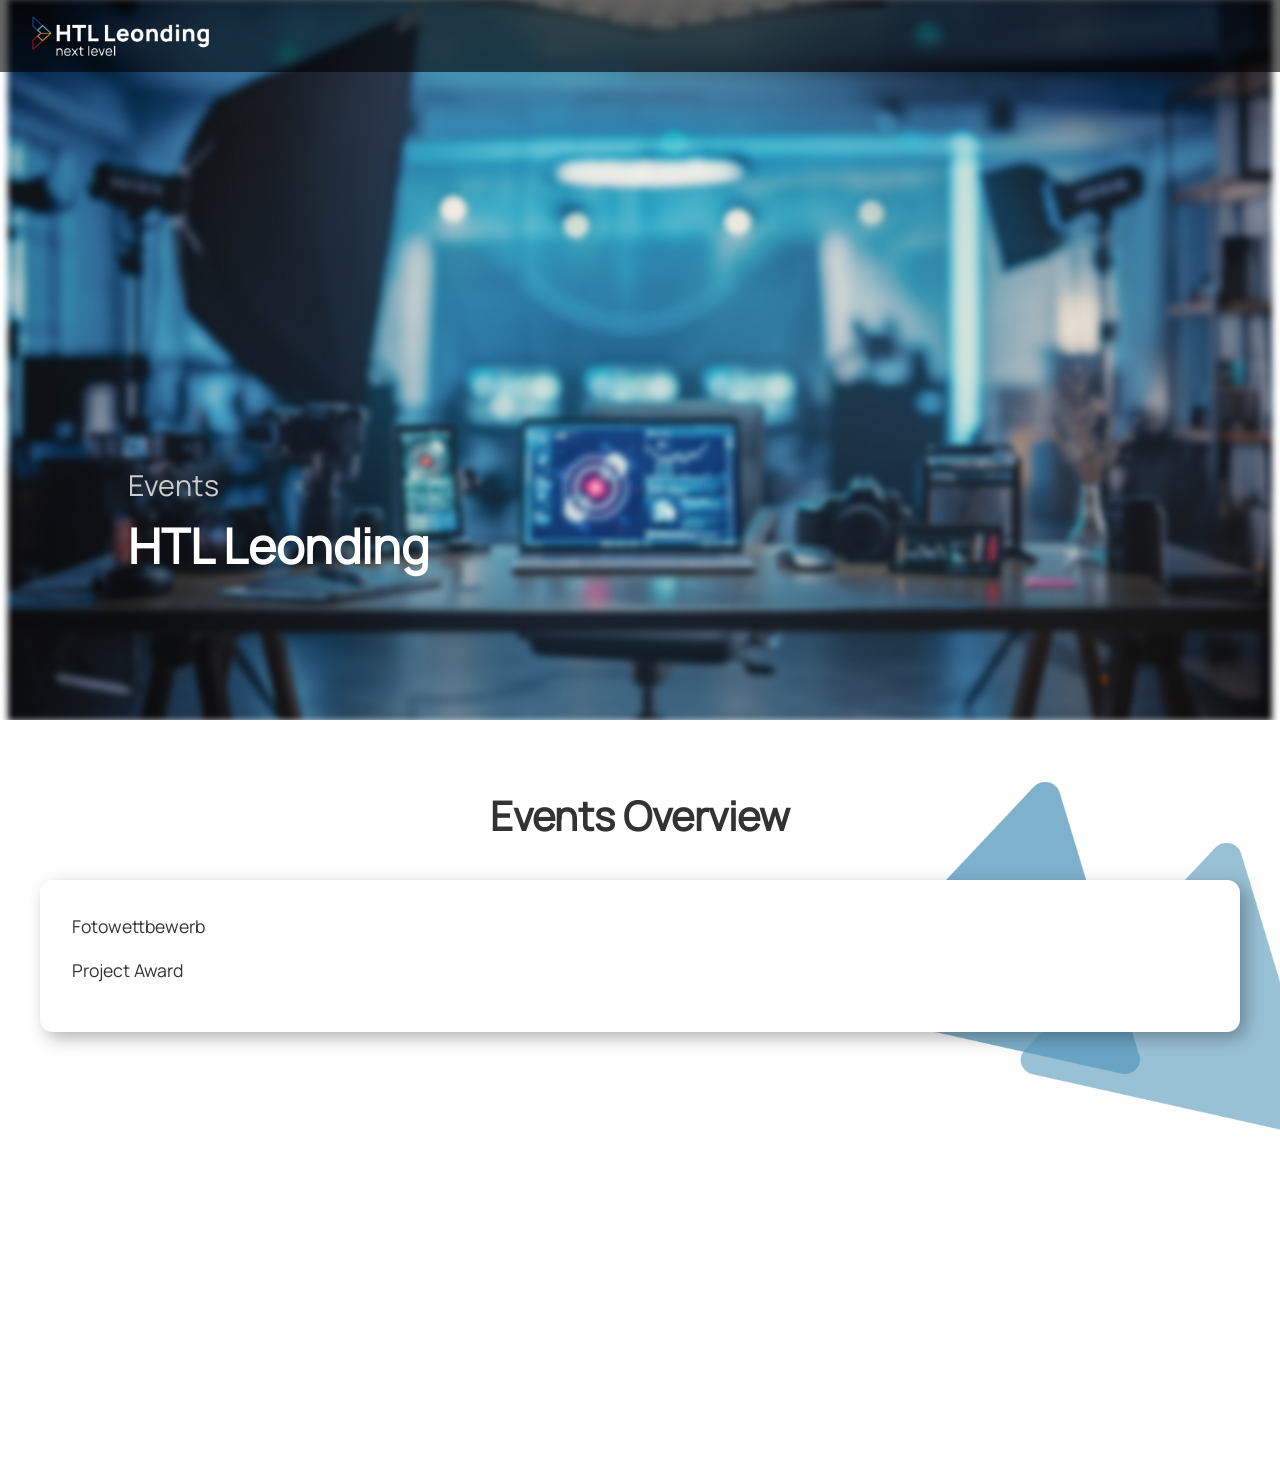
<file: index.html>
<!DOCTYPE html>
<html lang="de">

<head>
    <meta charset="UTF-8">
    <meta name="viewport" content="width=device-width, initial-scale=1.0">
    <title>HTL Leonding - Events</title>
    <link rel="stylesheet" href="corporate-design/font.css">
    <link rel="stylesheet" href="fotowettbewerb/css/style.css">

    <!-- favicons begin -->
    <link rel="apple-touch-icon" sizes="180x180" href="./corporate-design/favicon/apple-touch-icon.png">
    <link rel="icon" type="image/png" sizes="32x32" href="./corporate-design/favicon/favicon-32x32.png">
    <link rel="icon" type="image/png" sizes="16x16" href="./corporate-design/favicon/favicon-16x16.png">
    <link rel="manifest" href="./corporate-design/favicon/site.webmanifest">
    <meta name="msapplication-TileColor" content="#216083">
</head>

<body>
    <header class="site-header">
        <div class="header-bar">
            <img src="corporate-design/logo/htllogo_2022_white_v2.png" alt="HTL Logo">
        </div>
        <div class="header-content">
            <p >Events</p>
            <h1>HTL Leonding</h1>
        </div>
    </header>
    <main>

        <section class="section section--white">
            <div class="container">
                <h2>Events Overview</h2>
                <div class="content-box-wrapper">
                    <img src="fotowettbewerb/img/tri/triMedt3.png" alt="Dekor" class="content-decor">
                    <div class="content-box">
                        <p>Fotowettbewerb</p>
                        <p>Project Award</p>
                    </div>
                </div>
            </div>
        </section>

</body>

</html>
</file>
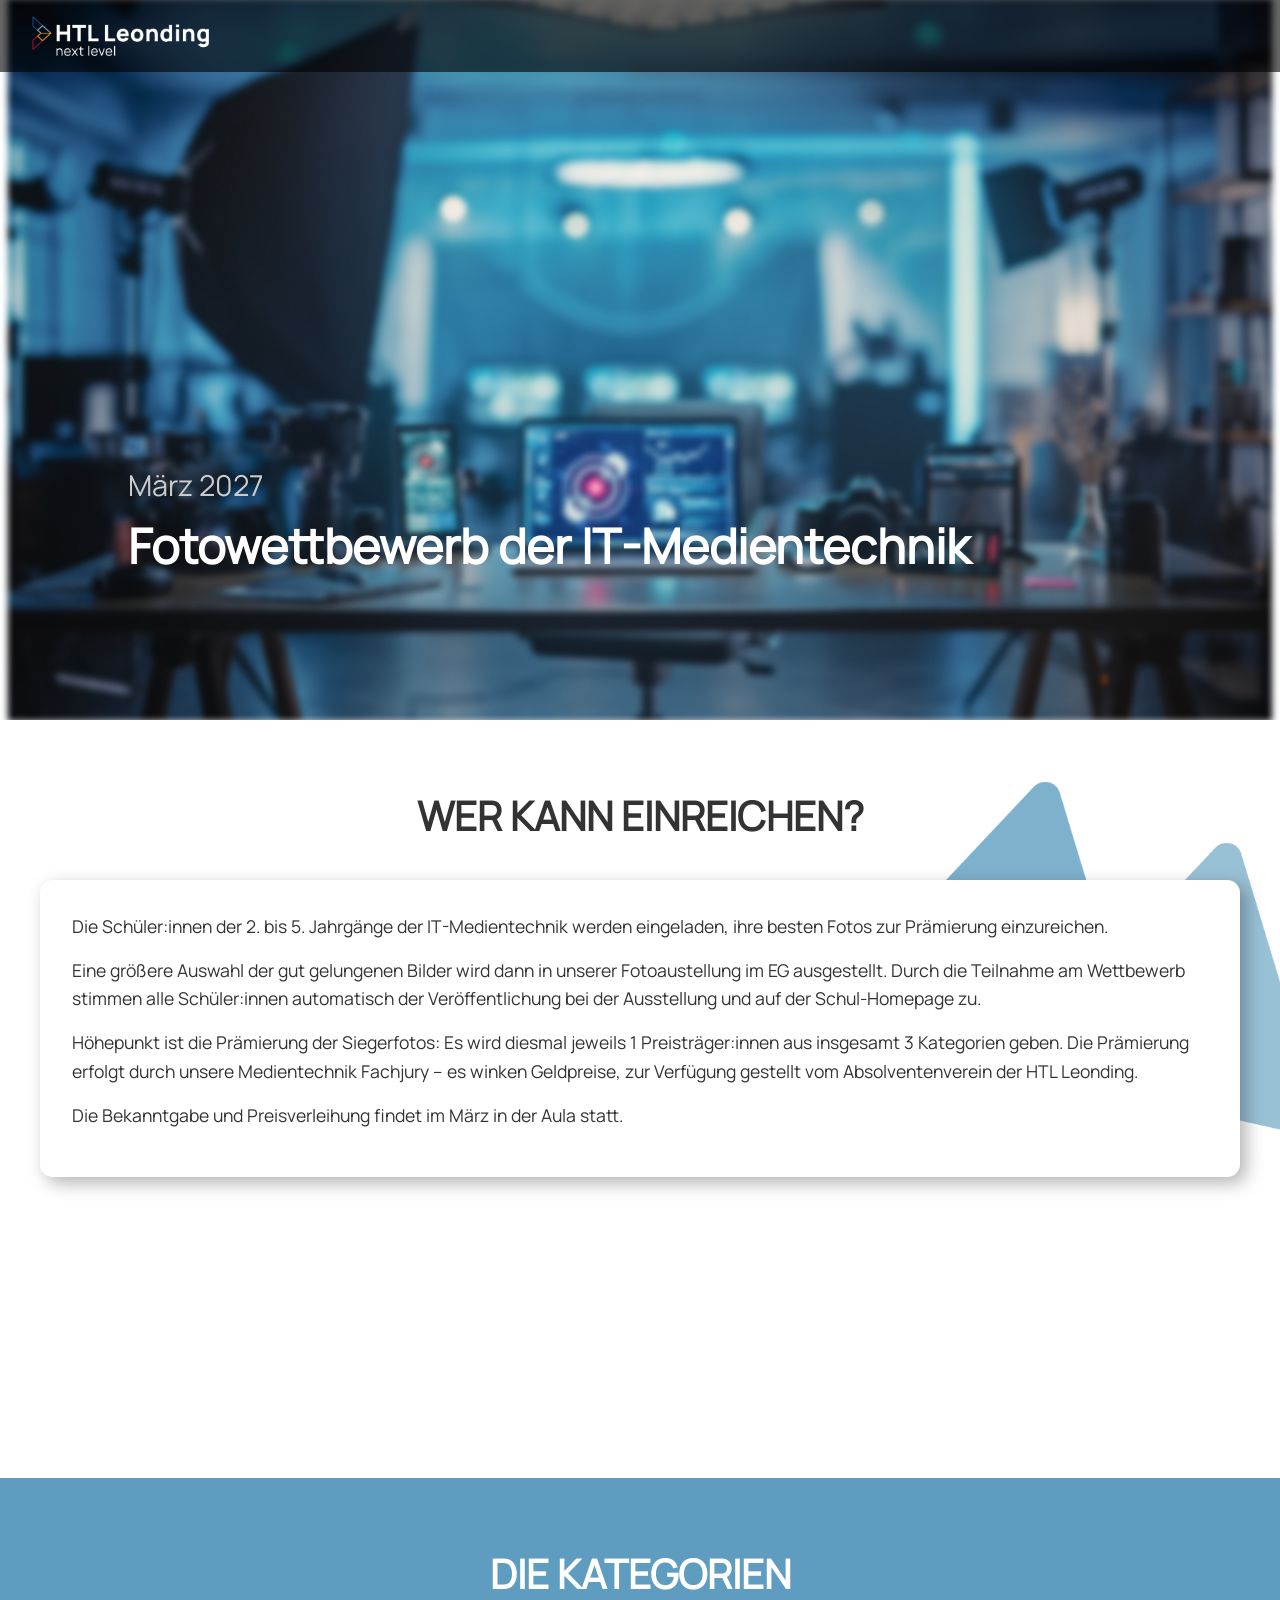
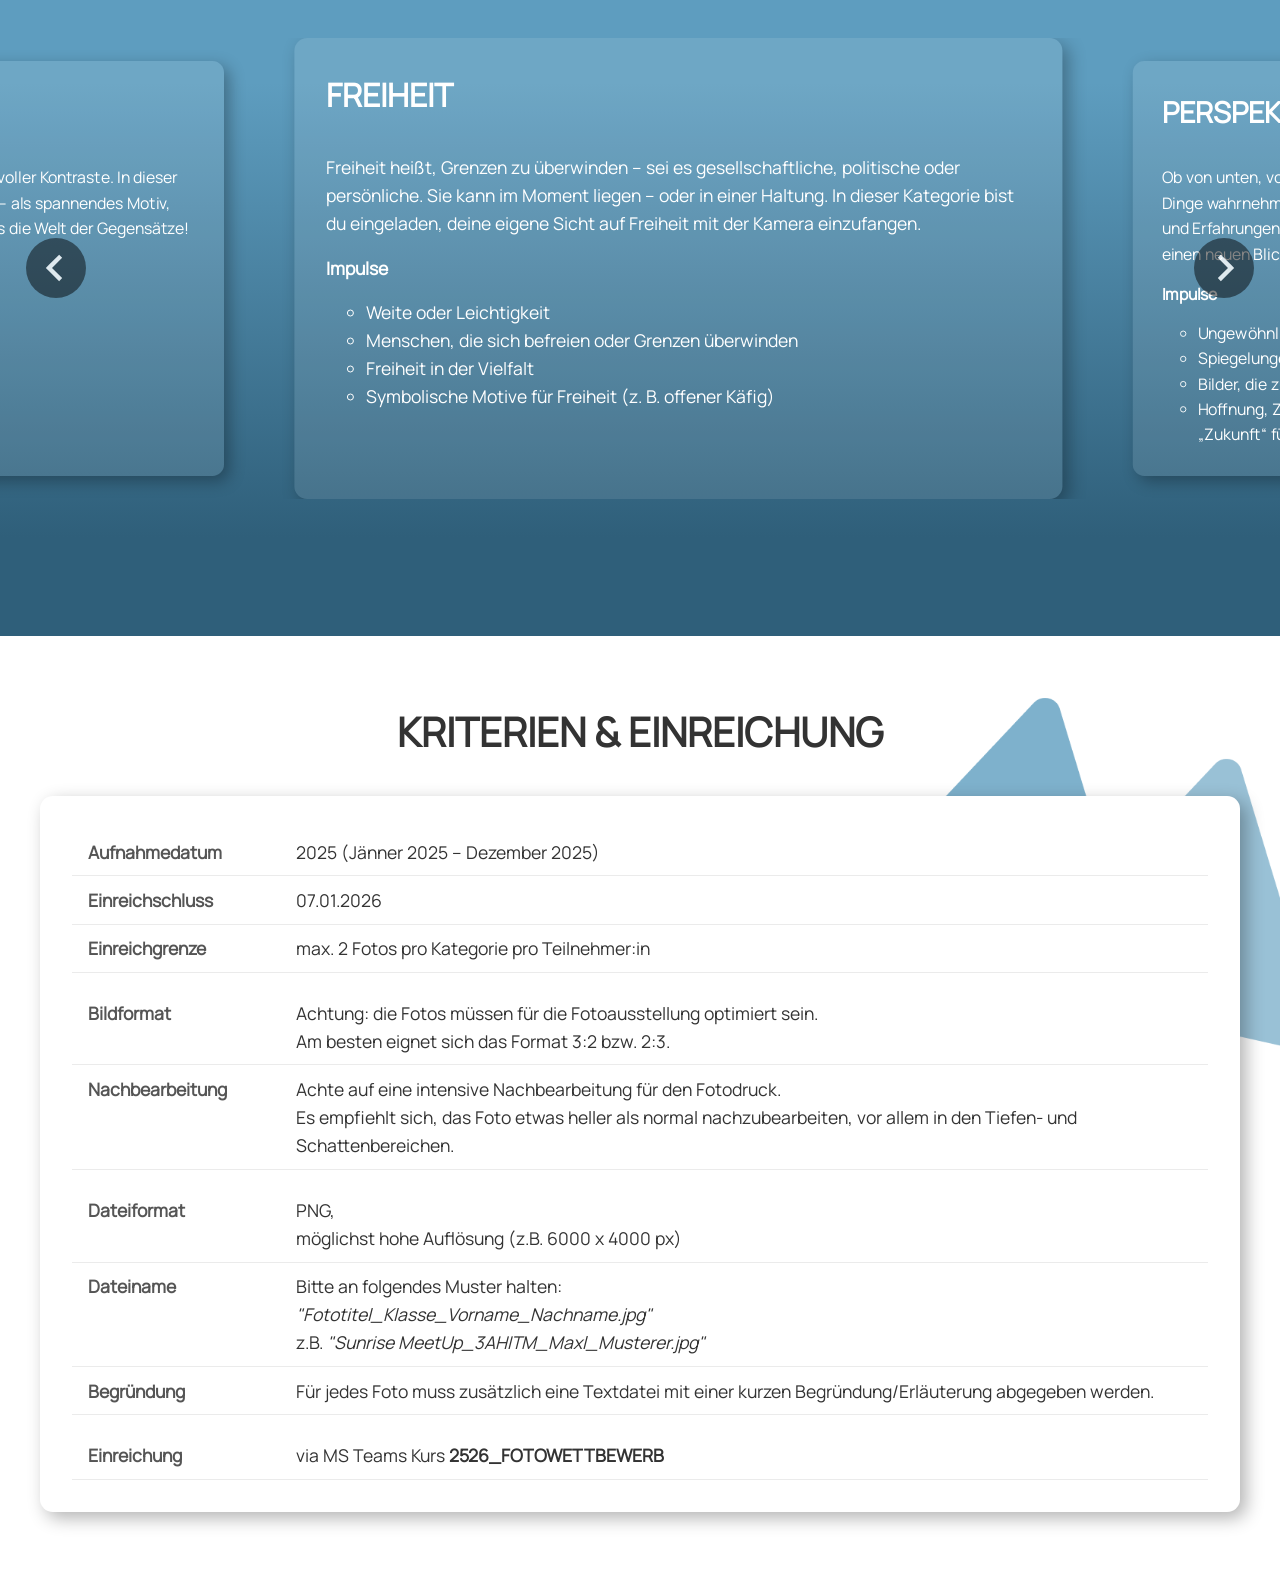
<file: fotowettbewerb/index.html>
<!DOCTYPE html>
<html lang="de">

<head>
    <meta charset="UTF-8">
    <meta name="viewport" content="width=device-width, initial-scale=1.0">
    <title>HTL Leonding - Fotowettbewerb</title>
    <link rel="stylesheet" href="../corporate-design/font.css">
    <link rel="stylesheet" href="css/style.css">

    <!-- favicons begin -->
    <link rel="apple-touch-icon" sizes="180x180" href="../corporate-design/favicon/apple-touch-icon.png">
    <link rel="icon" type="image/png" sizes="32x32" href="../corporate-design/favicon/favicon-32x32.png">
    <link rel="icon" type="image/png" sizes="16x16" href="../corporate-design/favicon/favicon-16x16.png">
    <link rel="manifest" href="../corporate-design/favicon/site.webmanifest">
    <meta name="msapplication-TileColor" content="#216083">

    <!-- Splidejs -->
    <link rel="stylesheet" href="https://cdn.jsdelivr.net/npm/@splidejs/splide@4/dist/css/splide.min.css">
    <link rel="stylesheet" href="css/splide.css">
    <script src="https://cdn.jsdelivr.net/npm/@splidejs/splide@4/dist/js/splide.min.js" defer></script>
    <script src="js/script.js" defer></script>
</head>

<body>
    <header class="site-header">
        <div class="header-bar">
            <img src="../corporate-design/logo/htllogo_2022_white_v2.png" alt="HTL Logo">
        </div>
        <div class="header-content">
            <p>März 2027</p>
            <h1>Fotowettbewerb der IT-Medientechnik</h1>
        </div>
    </header>
    <main>

        <section class="section section--white">
            <div class="container">
                <h2>WER KANN EINREICHEN?</h2>
                <div class="content-box-wrapper">
                    <img src="img/tri/triMedt3.png" alt="Dekor" class="content-decor">
                    <div class="content-box">
                        <p>Die Schüler:innen der 2. bis 5. Jahrgänge der IT-Medientechnik werden eingeladen, ihre besten
                            Fotos zur Prämierung einzureichen.</p>
                        <p>Eine größere Auswahl der gut gelungenen Bilder wird dann in unserer Fotoaustellung im EG
                            ausgestellt. Durch die Teilnahme am Wettbewerb stimmen alle Schüler:innen automatisch der
                            Veröffentlichung bei der Ausstellung und auf der Schul-Homepage zu.</p>
                        <p>Höhepunkt ist die Prämierung der Siegerfotos: Es wird diesmal jeweils 1 Preisträger:innen aus
                            insgesamt 3 Kategorien geben. Die Prämierung erfolgt durch unsere Medientechnik Fachjury –
                            es winken Geldpreise, zur Verfügung gestellt vom Absolventenverein der HTL Leonding.</p>
                        <p>Die Bekanntgabe und Preisverleihung findet im März in der Aula statt.</p>
                    </div>
                </div>
            </div>
        </section>


        <section class="section section--turquoise section--slider">
            <div class="container">
                <h2>DIE KATEGORIEN</h2>
            </div>

            <div class="splide" id="kategorien-slider">
                <div class="splide__track">
                    <ul class="splide__list">
                        <li class="splide__slide">
                            <h3>FREIHEIT</h3>
                            <p>Freiheit heißt, Grenzen zu überwinden – sei es gesellschaftliche, politische oder
                                persönliche. Sie
                                kann im Moment liegen – oder in einer Haltung. In dieser Kategorie bist du
                                eingeladen, deine eigene
                                Sicht auf Freiheit mit der Kamera einzufangen.</p>
                            <p><strong>Impulse</strong></p>
                            <ul>
                                <li>Weite oder Leichtigkeit</li>
                                <li>Menschen, die sich befreien oder Grenzen überwinden</li>
                                <li>Freiheit in der Vielfalt</li>
                                <li>Symbolische Motive für Freiheit (z. B. offener Käfig)</li>
                            </ul>
                        </li>
                        <li class="splide__slide">
                            <h3>PERSPEKTIVE</h3>
                            <p>Ob von unten, von oben, ganz nah oder weit weg – Perspektiven verändern, wie wir
                                Dinge wahrnehmen.
                                Und nicht nur mit der Kamera: Auch deine Gedanken, Meinungen und Erfahrungen zeigen
                                deine ganz
                                persönliche Sicht auf die Welt. Mach ein Bild, das einen neuen Blickwinkel zeigt –
                                technisch,
                                emotional oder gesellschaftlich.</p>
                            <p><strong>Impulse</strong></p>
                            <ul>
                                <li>Ungewöhnliche Blickwinkel und Kamerapositionen</li>
                                <li>Spiegelungen, Verzerrungen</li>
                                <li>Bilder, die zum Umdenken anregen oder einen Standpunkt zeigen</li>
                                <li>Hoffnung, Zukunft, Vision (z. B. was Perspektive im Sinne von „Lebensweg“ oder
                                    „Zukunft“ für
                                    dich bedeutet)</li>
                            </ul>
                        </li>
                        <li class="splide__slide">
                            <h3>KONTRASTREICH</h3>
                            <p>Ob hell und dunkel, alt und neu, heiß und kalt – das Leben ist voller Kontraste. In
                                dieser Kategorie
                                wollen wir Bilder, die Gegensätze sichtbar machen – als spannendes Motiv,
                                überraschende Kombination
                                oder starke Bildsprache. Zeig uns die Welt der Gegensätze!</p>
                            <p><strong>Impulse</strong></p>
                            <ul>
                                <li>Licht und Schatten</li>
                                <li>Farben, Formen, Texturen</li>
                                <li>Emotionen und Stimmungen</li>
                                <li>Gegensätze im Alltag, in der Natur oder Gesellschaft</li>
                            </ul>
                        </li>
                    </ul>
                </div>
            </div>
        </section>


        <section class="section section--white">
            <div class="container">
                <h2>KRITERIEN &amp; EINREICHUNG</h2>
                <div class="content-box-wrapper">
                    <img src="img/tri/triMedt3.png" alt="Dekor" class="content-decor">
                    <div class="content-box">
                        <table class="criteria-table">
                            <tbody>
                                <tr>
                                    <th>Aufnahmedatum</th>
                                    <td>2025 (Jänner 2025 – Dezember 2025)</td>
                                </tr>
                                <tr>
                                    <th>Einreichschluss</th>
                                    <td>07.01.2026</td>
                                </tr>
                                <tr>
                                    <th>Einreichgrenze</th>
                                    <td>max. 2 Fotos pro Kategorie pro Teilnehmer:in</td>
                                </tr>
                                <tr class="criteria-spacer">
                                    <td colspan="2"></td>
                                </tr>
                                <tr>
                                    <th>Bildformat</th>
                                    <td>Achtung: die Fotos müssen für die Fotoausstellung optimiert sein.<br>
                                        Am besten eignet sich das Format 3:2 bzw. 2:3.</td>
                                </tr>
                                <tr>
                                    <th>Nachbearbeitung</th>
                                    <td>Achte auf eine intensive Nachbearbeitung für den Fotodruck.<br>
                                        Es empfiehlt sich, das Foto etwas heller als normal nachzubearbeiten, vor allem
                                        in den Tiefen- und Schattenbereichen.</td>
                                </tr>
                                <tr class="criteria-spacer">
                                    <td colspan="2"></td>
                                </tr>
                                <tr>
                                    <th>Dateiformat</th>
                                    <td>PNG,<br>möglichst hohe Auflösung (z.B. 6000 x 4000 px)</td>
                                </tr>
                                <tr>
                                    <th>Dateiname</th>
                                    <td>Bitte an folgendes Muster halten:<br>
                                        <em>"Fototitel_Klasse_Vorname_Nachname.jpg"</em><br>
                                        z.B. <em>"Sunrise MeetUp_3AHITM_Maxl_Musterer.jpg"</em>
                                    </td>
                                </tr>
                                <tr>
                                    <th>Begründung</th>
                                    <td>Für jedes Foto muss zusätzlich eine Textdatei mit einer kurzen
                                        Begründung/Erläuterung abgegeben werden.</td>
                                </tr>
                                <tr class="criteria-spacer">
                                    <td colspan="2"></td>
                                </tr>
                                <tr>
                                    <th>Einreichung</th>
                                    <td>via MS Teams Kurs <strong>2526_FOTOWETTBEWERB</strong></td>
                                </tr>
                            </tbody>
                        </table>
                    </div>
                </div>
            </div>
        </section>
</body>

</html>
</file>
<file: corporate-design/font.css>
/**********************
* FONT
**/
@font-face {
    font-family: 'Manrope-Light';
    src: url('font/Manrope-Light.ttf');
    font-display: fallback;
}

@font-face {
    font-family: 'Manrope';
    src: url('font/Manrope-Regular.ttf');
    font-display: fallback;
}

@font-face {
    font-family: 'Manrope-Bold';
    src: url('font/Manrope-Bold.ttf');
    font-display: fallback;
}
</file>
<file: fotowettbewerb/css/style.css>
/**********************
* GENERAL
**/
:root {
    --color-white: #ffffff;
    --color-turquoise-start: #00c9ff;
    --color-turquoise-end: #92fe9d;
    --font-base: "Manrope", "Roboto", Helvetica, Arial, sans-serif;
    --spacing-unit: 1rem;
}

body {
    margin: 0;
    font-family: var(--font-base);
    line-height: 1.6;
    color: #333;
    font-size: 1.1rem;
    width: 100%;
    overflow-x: hidden;
}

main {
    width: 100%;
}




/**********************
* TYPO
**/
h1,
h2,
h3 {
    margin: 0 0 calc(var(--spacing-unit)*2) 0;
    font-weight: bold;
}

h1 {
    font-size: 3rem;
    margin: 0;
}

h2 {
    font-size: 2.5rem;
    text-align: center;
}

h3 {
    font-size: 2rem;
}

p {
    margin: 0 0 var(--spacing-unit) 0;
}





/**********************
* HEADER
**/
.site-header {
    position: relative;
    background: url("../img/headerbg.png") no-repeat center center;
    background-size: cover;
    height: 80vh;
    color: var(--color-white);
}

.site-header .header-content {
    position: absolute;
    left: 10vw;
    bottom: 15vh;
}

.site-header p {
    display: block;
    color: #ccc;
    font-size: 1.8rem;
    margin: 0 0.25rem 0 0;
}

.site-header .header-bar {
    position: absolute;
    top: 0;
    left: 0;
    right: 0;
    background-color: rgba(0, 0, 0, 0.6);
    display: flex;
    align-items: center;
    padding: 1rem 2rem;
}

.site-header .header-bar img {
    height: 2.5rem;
    width: auto;
}






/**********************
* SECTIONS
**/
.section {
    padding: calc(var(--spacing-unit) * 4) calc(var(--spacing-unit) * 2);
    text-align: left;
    min-height: 70vh;
}

.section--white {
    background-color: var(--color-white);
}

.section--turquoise {
    background: linear-gradient(180deg, #5e9dbf 27%, #2f5f7a 87%);
    color: #fff;
}

.section--slider {
    padding-left: 0;
    padding-right: 0;
}

.section--slider .container {
    padding-left: calc(var(--spacing-unit) * 2);
    padding-right: calc(var(--spacing-unit) * 2);
}

.container {
    max-width: 1200px;
    margin: 0 auto;
}



/* white section content box */
.content-box-wrapper {
    position: relative;
    /* allow decorative element */
}

.content-box-wrapper h2 {
    position: relative;
    z-index: 10;
}

.content-box {
    position: relative;
    background-color: var(--color-white);
    padding: calc(var(--spacing-unit) * 2);
    border-radius: 1vw;
    box-shadow: 6px 6px 18px 0px rgba(0, 0, 0, 0.3);
    text-align: left;
    z-index: 10;
}

/* decorative image inside content box (using img tag) */
.content-box-wrapper .content-decor {
    position: absolute;
    top: -12vw;
    right: -14vw;
    width: 50vw;
    height: 40vw;
    z-index: 5;
    user-select: none;
    pointer-events: none;
}




/**********************
* CRITERIA TABLE
**/
.criteria-table {
    width: 100%;
    border-collapse: collapse;
}

.criteria-table th,
.criteria-table td {
    padding: 0.6rem 1rem;
    vertical-align: top;
    text-align: left;
}

.criteria-table th {
    white-space: nowrap;
    font-weight: bold;
    width: 11rem;
    color: #555;
}

.criteria-table tr:not(.criteria-spacer) {
    border-bottom: 1px solid rgba(0, 0, 0, 0.08);
}

.criteria-table .criteria-spacer td {
    padding: 0.5rem 0;
    border: none;
}


@media (max-width: 768px) {
    :root {
        font-size: 80%;
    }

    h1 {
        font-size: 2.3rem;
    }

    h2 {
        font-size: 1.8rem;
    }

    h3 {
        font-size: 1.4rem;
    }

    .site-header {
        height: 50vh;
    }

    .site-header .header-content {
        bottom: 10vh;
        left: calc(var(--spacing-unit) * 2)
    }

    .section {
        min-height: auto;
        padding-top: calc(var(--spacing-unit) * 3);
        padding-bottom: calc(var(--spacing-unit) * 3);
    }

    .section--slider .container {
        padding-left: calc(var(--spacing-unit) * 1.5);
        padding-right: calc(var(--spacing-unit) * 1.5);
    }

    .content-box {
        padding: 1.25rem;
        border-radius: 1rem;
    }

    .content-box-wrapper .content-decor {
        top: -15vw;
        right: -30vw;
        width: 80vw;
        height: 60vw;
    }

    .criteria-table,
    .criteria-table tbody,
    .criteria-table tr,
    .criteria-table th,
    .criteria-table td {
        display: block;
        width: 100%;
    }

    .criteria-table tr:not(.criteria-spacer) {
        padding: 0.35rem 0;
    }

    .criteria-table th {
        width: auto;
        white-space: normal;
        padding: 0.45rem 0.75rem 0.2rem;
    }

    .criteria-table td {
        padding: 0 0.75rem 0.55rem;
    }

    .criteria-table .criteria-spacer {
        display: none;
    }
}
</file>
